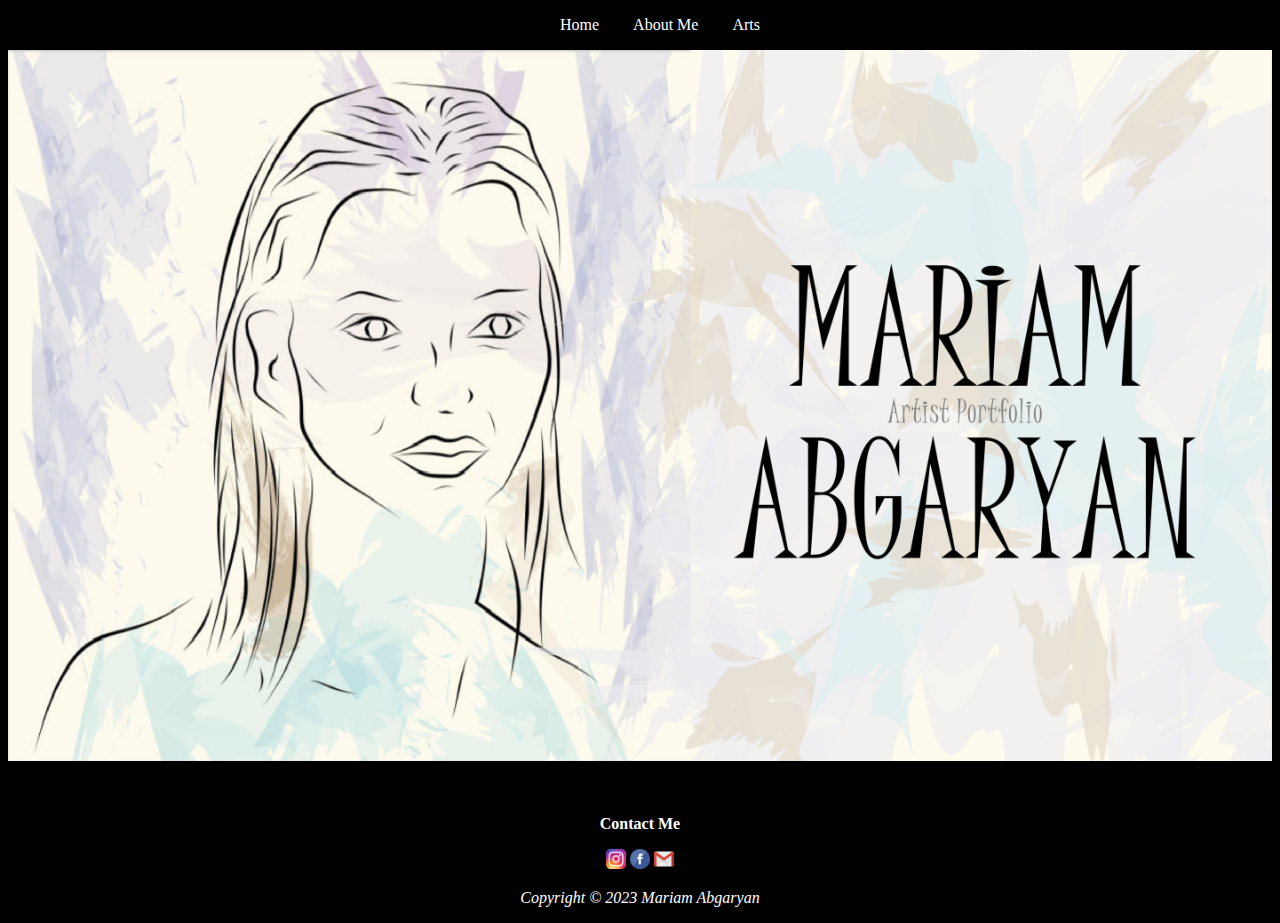
<file: index.html>
<!DOCTYPE html>
<html lang="en">
<head>
<title>Mariam Abgaryan</title>
<meta charset="utf-8">
<link href="main.css" rel="stylesheet" type="text/css" >
</head>
<body>
<div id="wrapper">
   <nav>
    <ul>
	 <li><a href="index.html">Home</a></li>
     <li><a href="aboutme.html">About Me</a></li>
	 <li><a href="arts.html">Arts</a></li>
	</ul> 
   </nav>
  
  
  <Main>
<img src="./images/mycover.png" alt="Portfolio Cover" class="pic">
  </Main>
  <footer>
  <p><strong>Contact Me</strong></p>
  <a href="https://instagram.com/mariamabgaryan_?igshid=YmMyMTA2M2Y="><img src="./images/instaicon.png" class="icon"></a> 
   <a href="https://www.facebook.com/profile.php?id=100009922595341&mibextid=LQQJ4d"><img src="./images/facebook.png" class="icon"></a>
   <a href="mailto:abgaryann.manan@gmail.com"><img src="./images/gmail-icon.png" class="icon" /></a>
   <p><em>Copyright &copy; 2023 Mariam Abgaryan</em></p>
   </footer>
   </div>
</body>
</html>
</file>
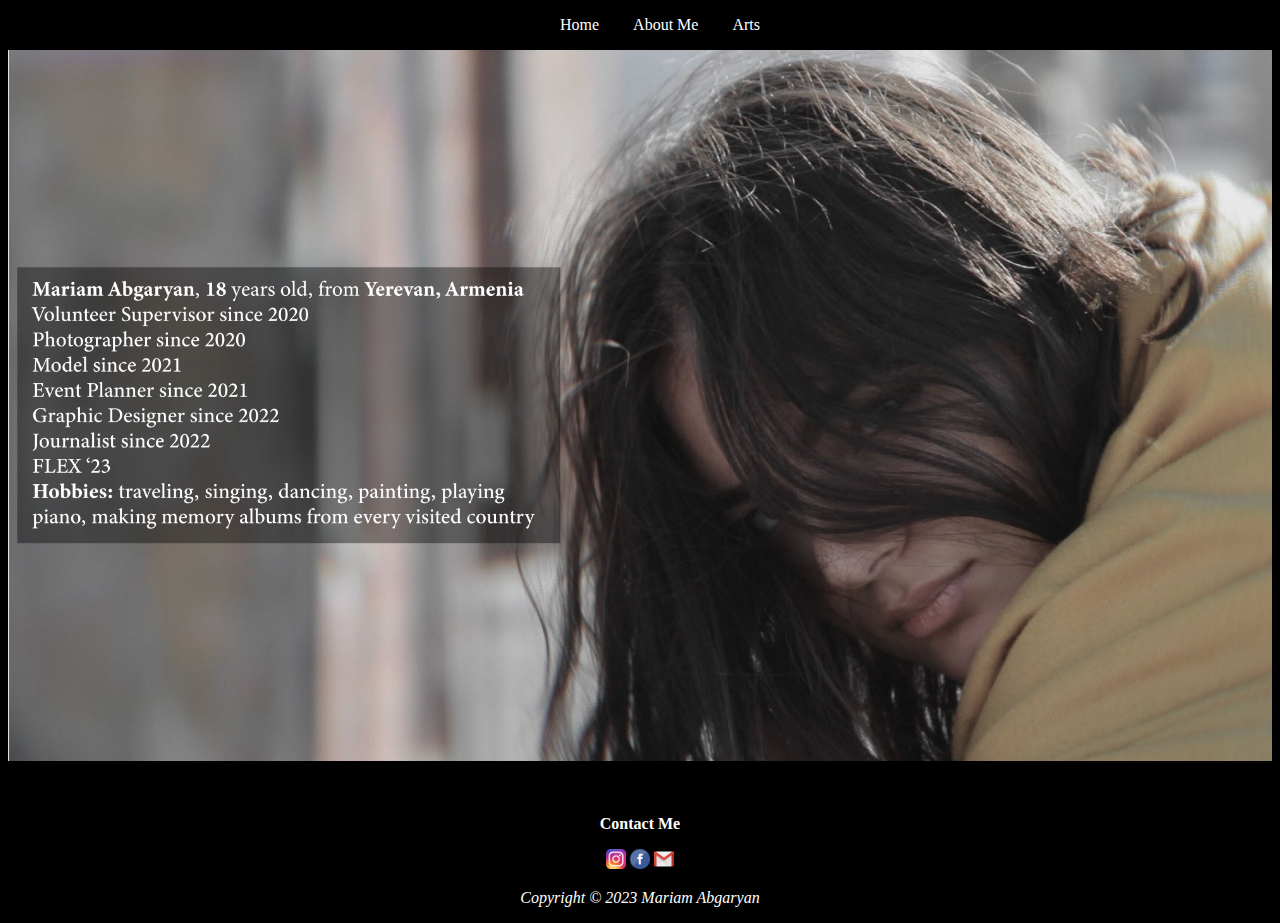
<file: aboutme.html>
<!DOCTYPE html>
<html lang="en">
<head>
<title>Mariam Abgaryan</title>
<meta charset="utf-8">
<link href="aboutme.css" rel="stylesheet" type="text/css" >
</head>
<body>
<div id="wrapper">
<nav>
    <ul>
	 <li><a href="index.html">Home</a></li>
     <li><a href="aboutme.html">About Me</a></li>
	 <li><a href="arts.html">Arts</a></li>
	</ul> 
   </nav>
<Main>
<img src="./images/aboutme-01.png" alt="About Mariam Abgaryan" class="pic" />
  </Main>
  <footer>
  <p><strong>Contact Me</strong></p>
  <a href="https://instagram.com/mariamabgaryan_?igshid=YmMyMTA2M2Y="><img src="./images/instaicon.png" class="icon" /></a> 
   <a href="https://www.facebook.com/profile.php?id=100009922595341&mibextid=LQQJ4d"><img src="./images/facebook.png" class="icon" /></a>
   <a href="mailto:abgaryann.manan@gmail.com"><img src="./images/gmail-icon.png" class="icon" /></a>
   <p><em>Copyright &copy; 2023 Mariam Abgaryan</em></p>
   </footer>

</div>
</body>
</html>
</file>
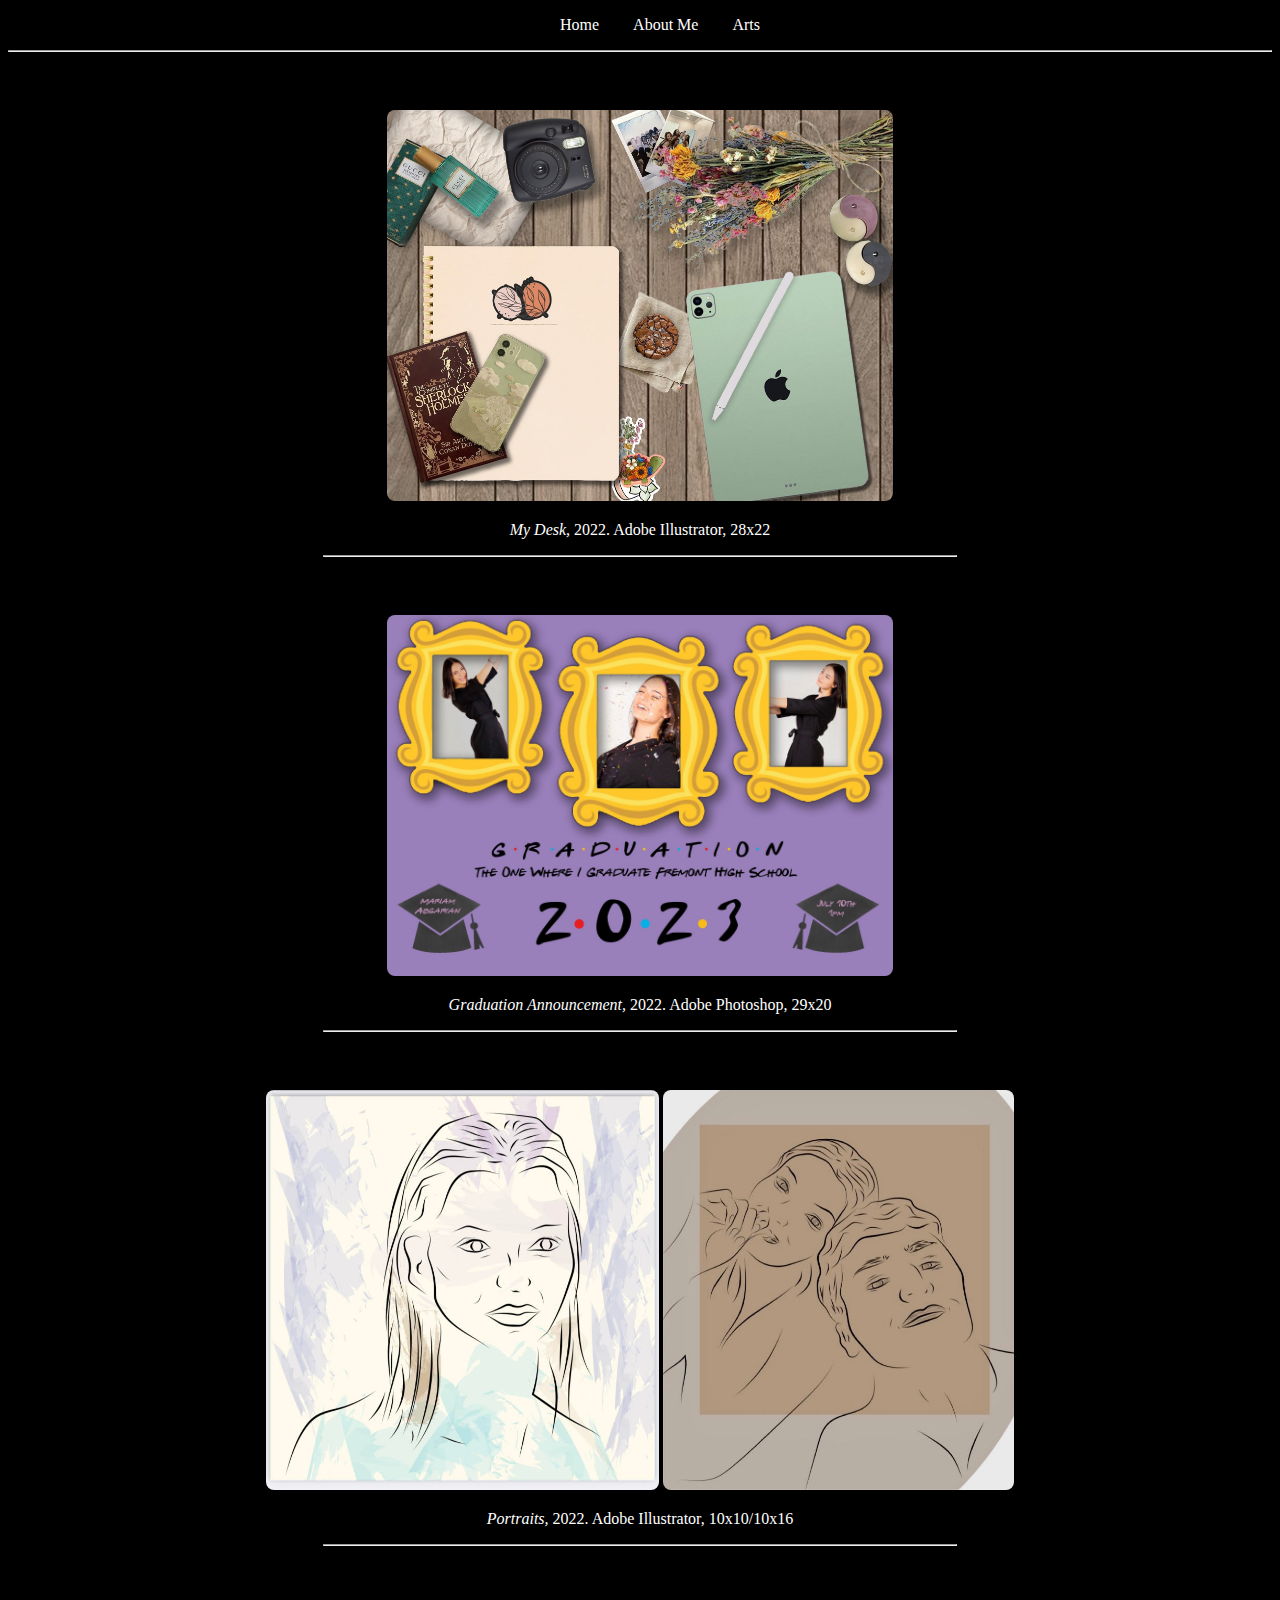
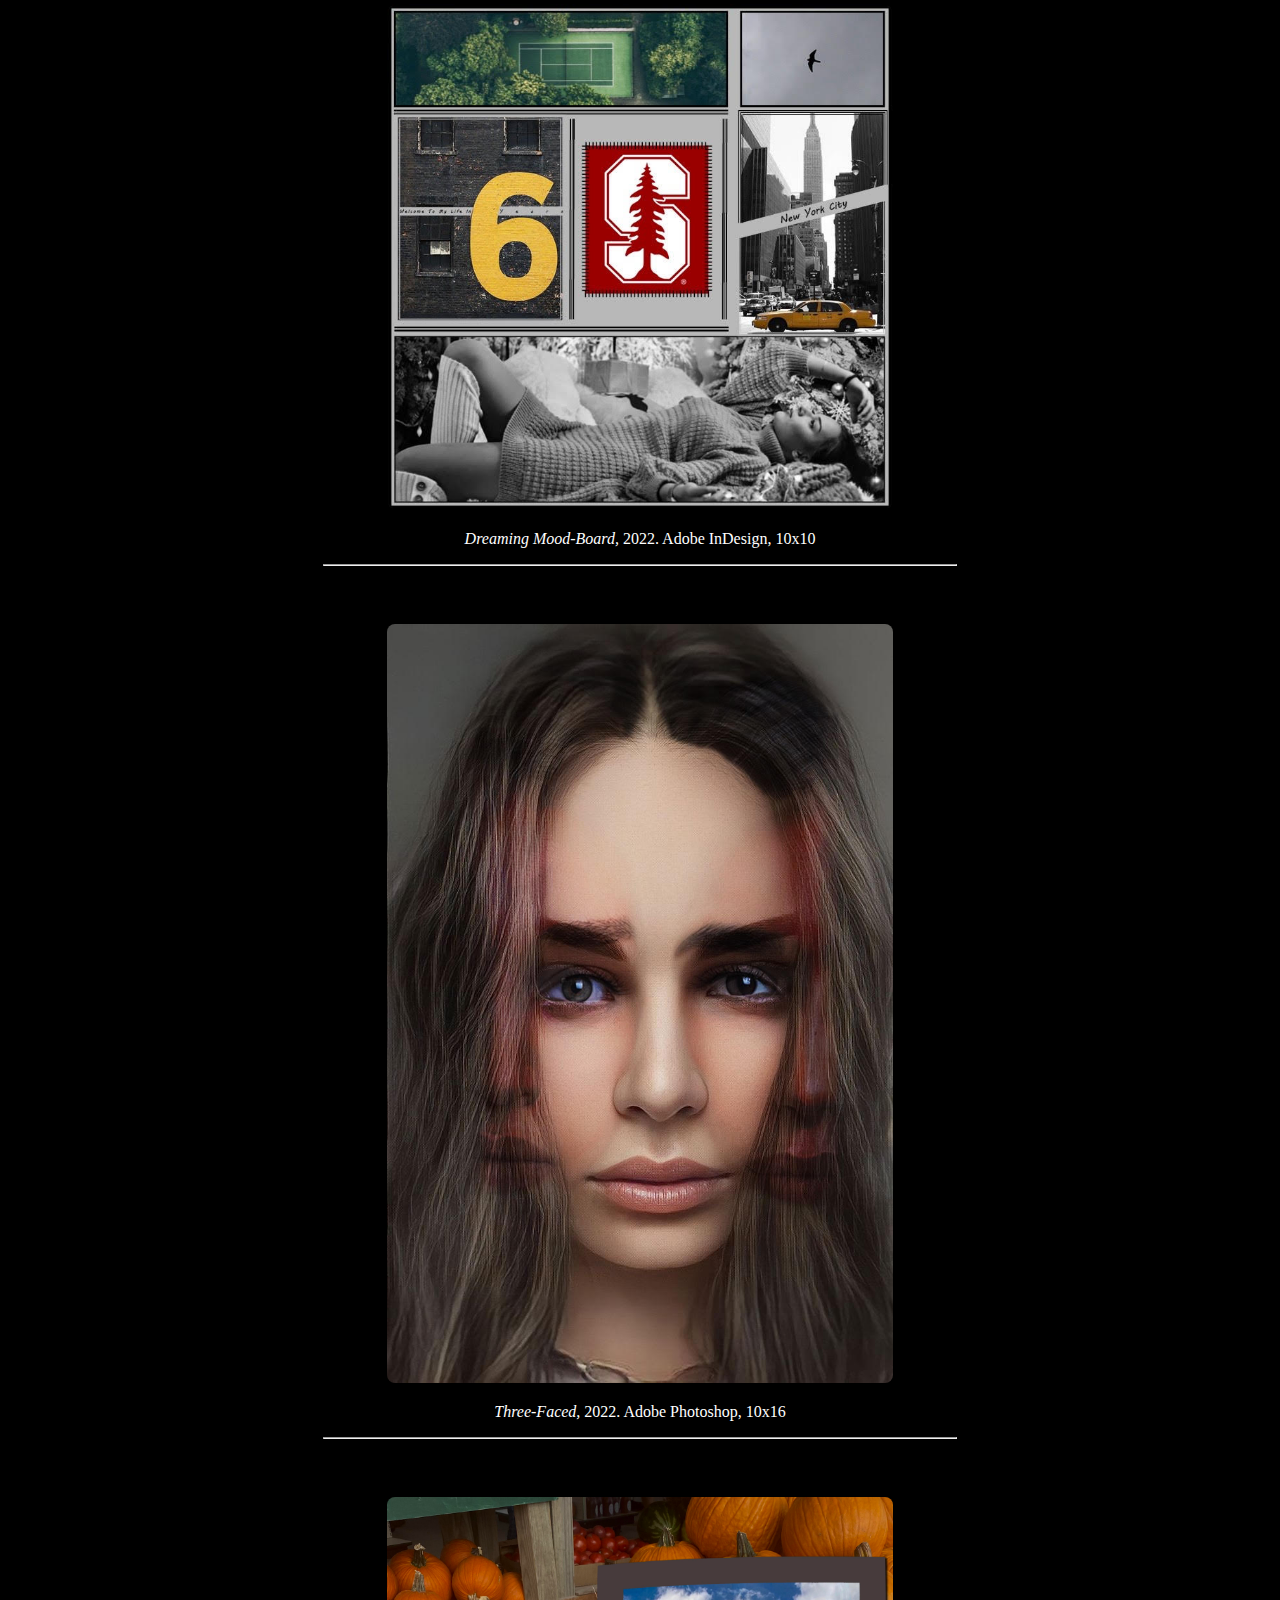
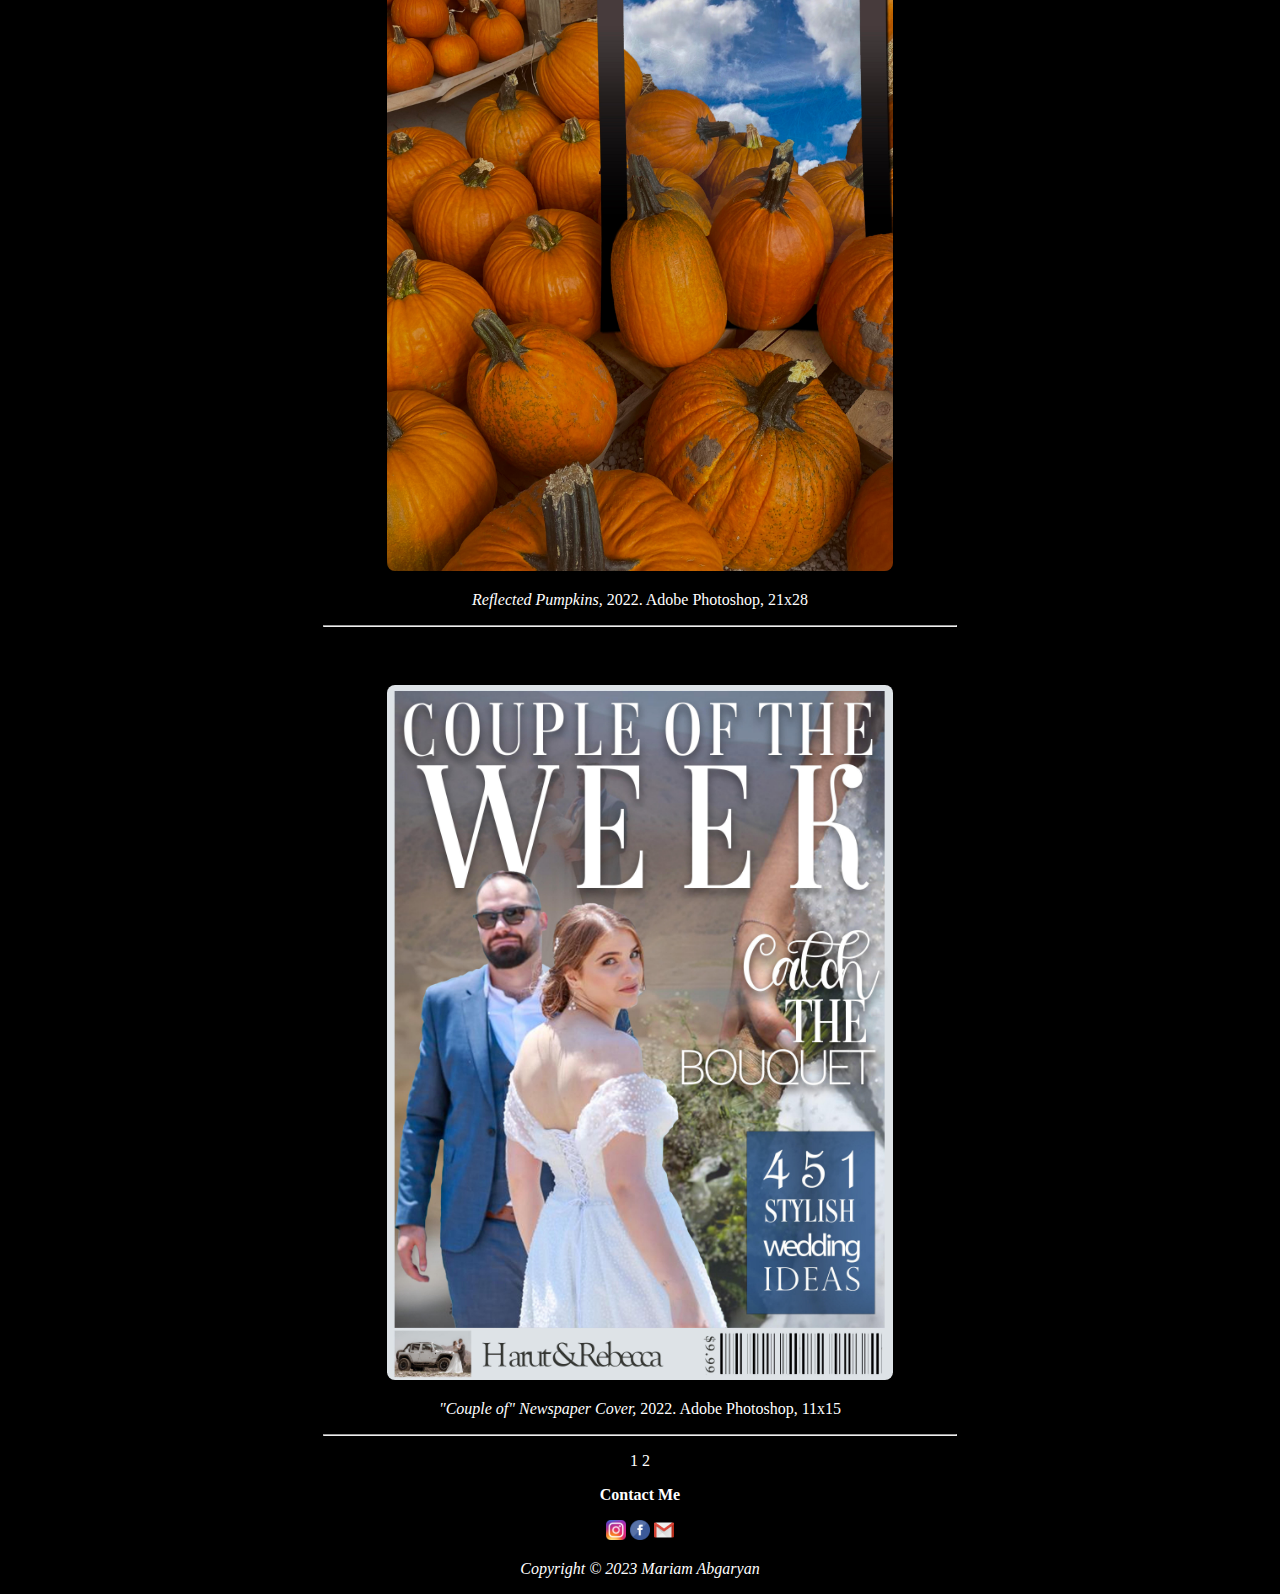
<file: arts.html>
<!DOCTYPE html>
<html lang="en">
<head>
<title>Mariam Abgaryan</title>
<meta charset="utf-8">
<link href="arts.css" rel="stylesheet" type="text/css" >
</head>
<body>
<div id="wrapper">
<nav>
    <ul>
	 <li><a href="index.html">Home</a></li>
     <li><a href="aboutme.html">About Me</a></li>
	 <li><a href="arts.html">Arts</a></li>
	</ul> 
   </nav>
   <hr>
   <main> 
   <center><img src="./images/mydesk.jpg" alt="My Desk" class="pic"></center>
   <p><em>My Desk,</em> 2022. Adobe Illustrator, 28x22</p>
   <hr>
   <center><img src="./images/graduationcard.jpg" alt="Graduation Announcement" class="pic"></center>
   <p><em>Graduation Announcement,</em> 2022. Adobe Photoshop, 29x20</p>
   <hr>
   <center><img src="./images/portrait2.jpg" alt="Portrait" class="portrait"> <img src="./images/portraitone.jpg" alt="Portrait" class="rub"></center>
   <p><em>Portraits,</em> 2022. Adobe Illustrator, 10x10/10x16</p>
   <hr>
   <center><img src="./images/moodboard.jpg" alt="Mood-Board" class="pic"></center>
   <p><em>Dreaming Mood-Board,</em> 2022. Adobe InDesign, 10x10</p>
   <hr>
   <center><img src="./images/threefaced.jpg" alt="Three-Faced" class="pic"></center>
   <p><em>Three-Faced,</em> 2022. Adobe Photoshop, 10x16</p>
   <hr>
   <center><img src="./images/pumpkin.jpg" alt="Reflected Pumpkins" class="pic"></center>
   <p><em>Reflected Pumpkins,</em> 2022. Adobe Photoshop, 21x28</p>
   <hr>
   <center><img src="./images/coupleof.jpg" alt="Newspaper Cover" class="pic"></center>
   <p><em>"Couple of" Newspaper Cover,</em> 2022. Adobe Photoshop, 11x15</p>
   <hr>
   <p><a href="arts.html">1</a> <a href="arts2.html">2</a></p>
   </main>
  <footer>
  <p><strong>Contact Me</strong></p>
  <a href="https://instagram.com/mariamabgaryan_?igshid=YmMyMTA2M2Y="><img src="./images/instaicon.png" class="icon"></a> 
   <a href="https://www.facebook.com/profile.php?id=100009922595341&mibextid=LQQJ4d"><img src="./images/facebook.png" class="icon"></a>
   <a href="mailto:abgaryann.manan@gmail.com"><img src="./images/gmail-icon.png" class="icon" /></a>
   <p><em>Copyright &copy; 2023 Mariam Abgaryan</em></p>
   </footer>
   </div>
</body>
</html>
</file>
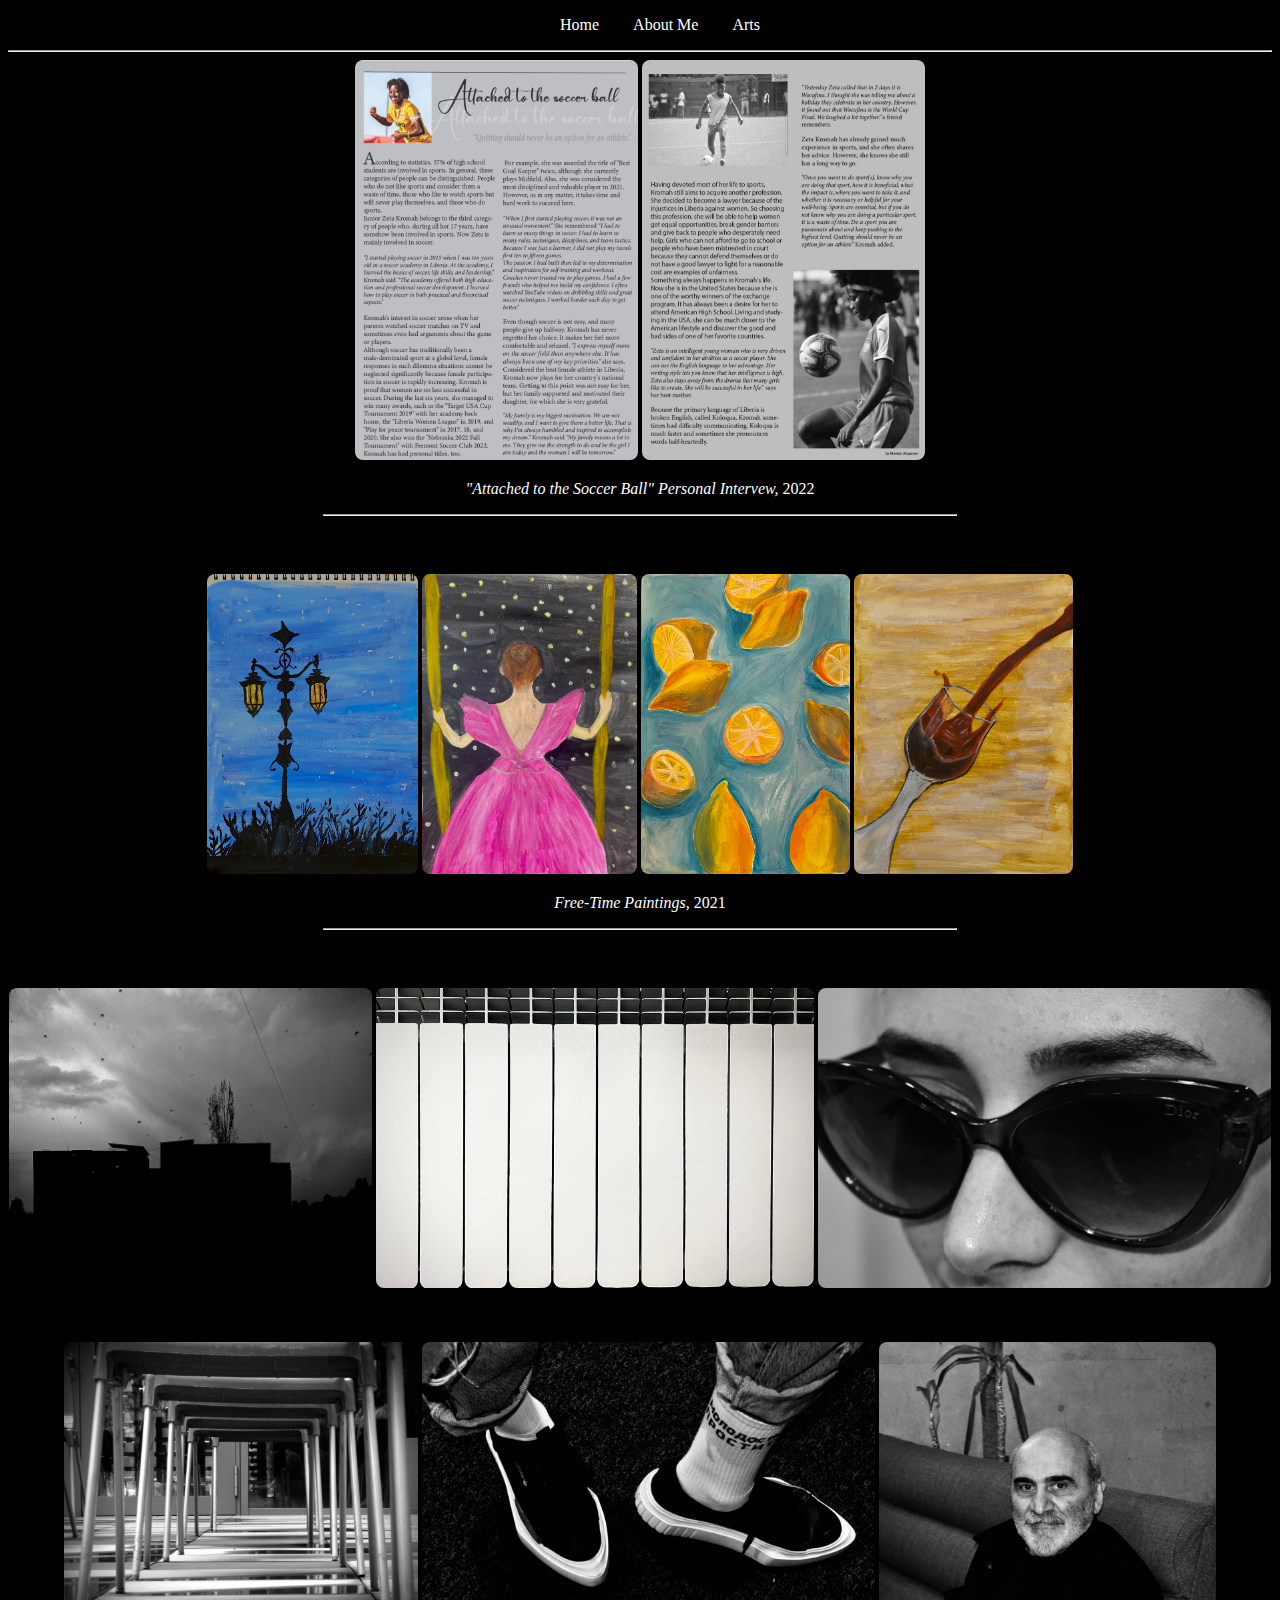
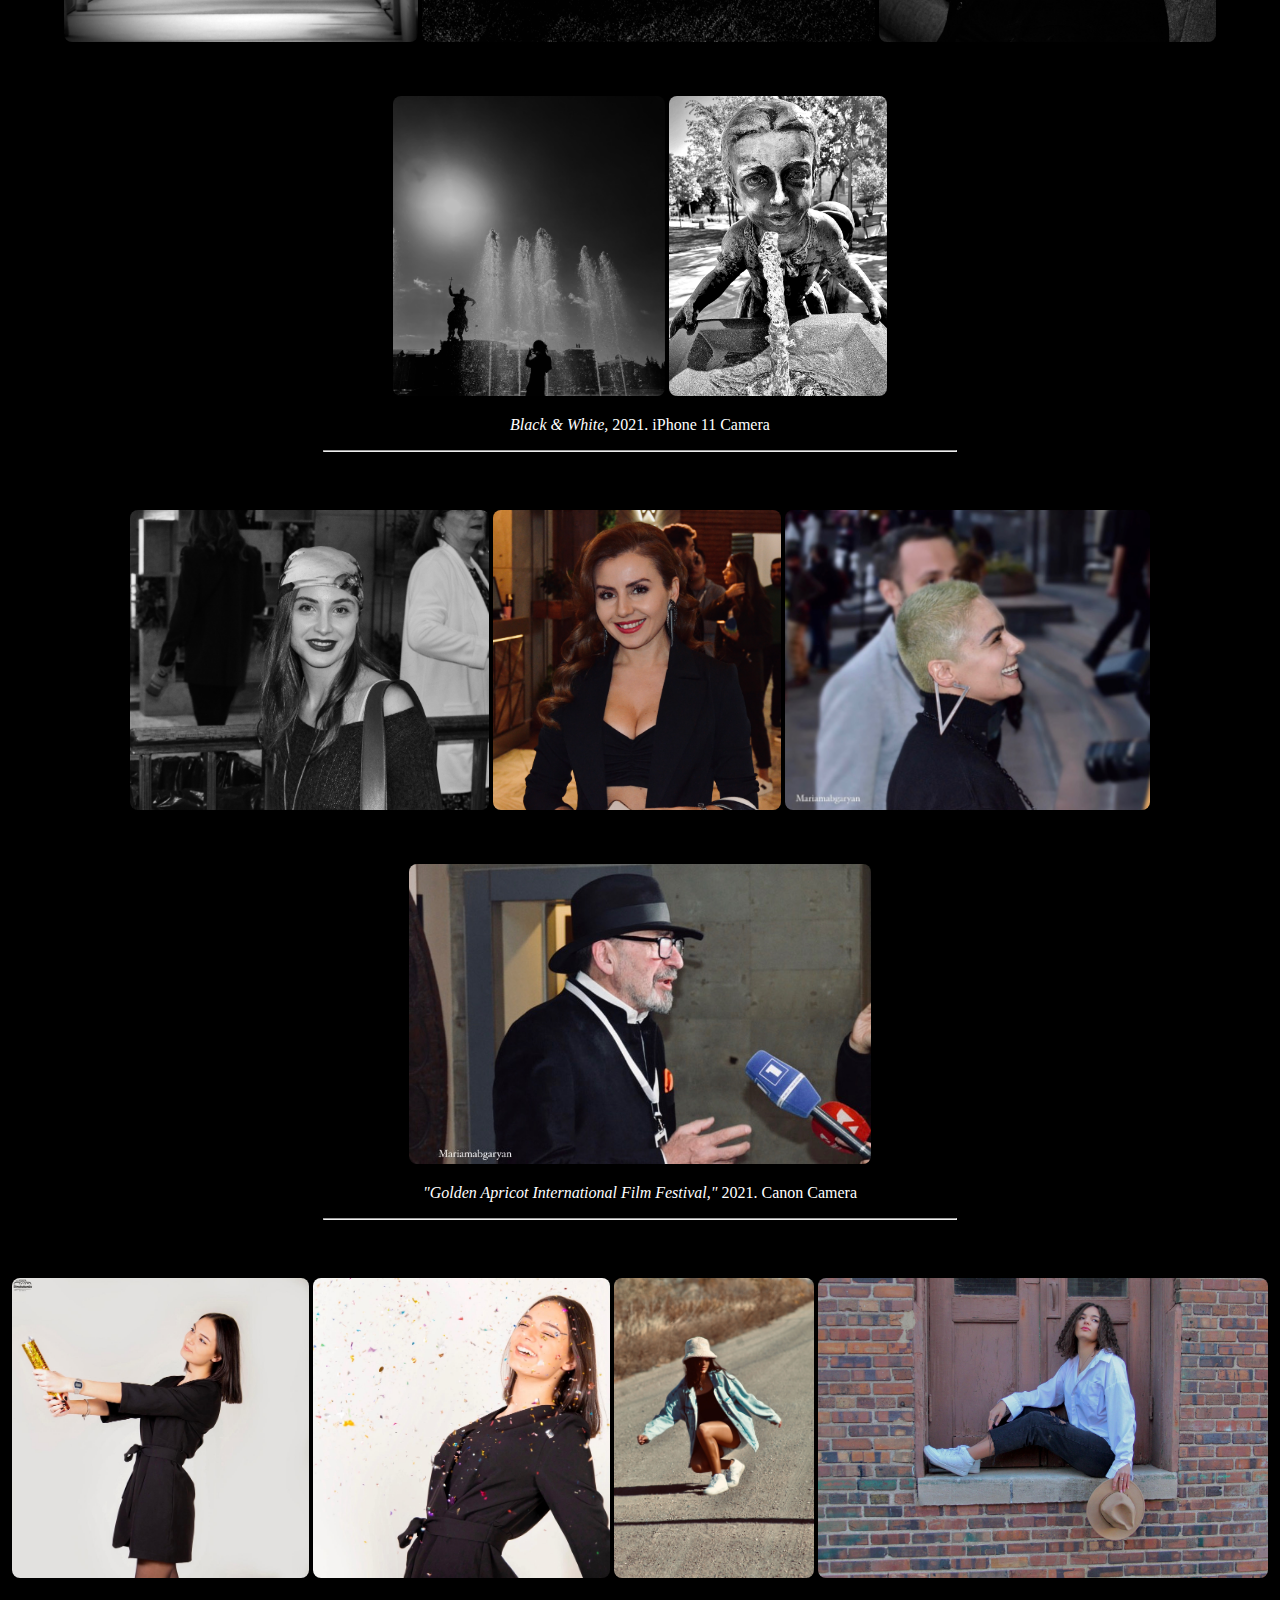
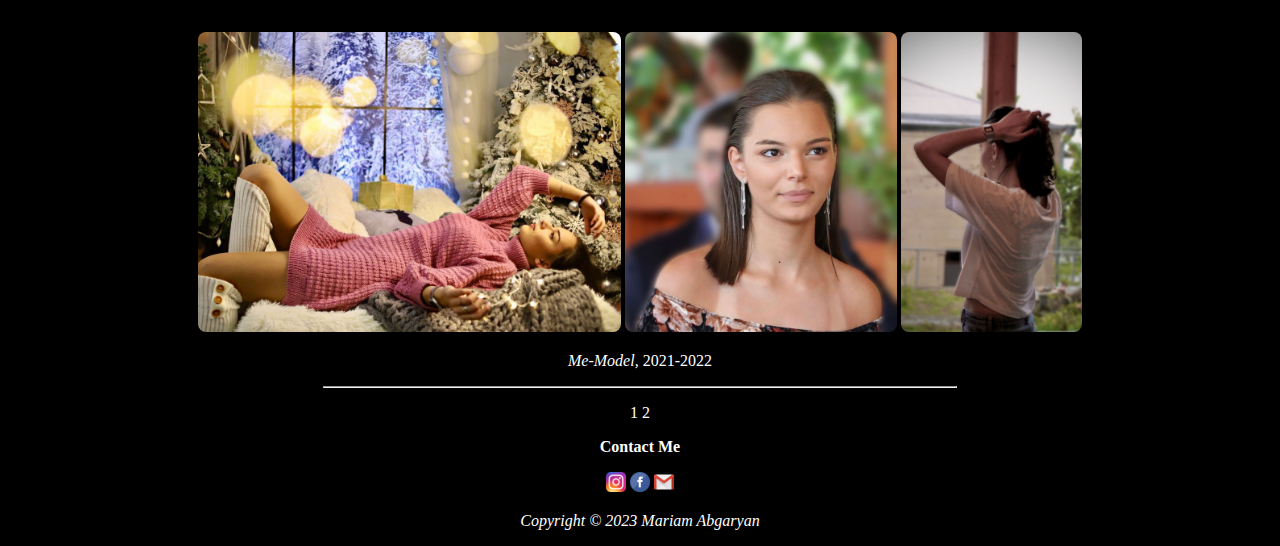
<file: arts2.html>
<!DOCTYPE html>
<html lang="en">
<head>
<title>Mariam Abgaryan</title>
<meta charset="utf-8">
<link href="arts.css" rel="stylesheet" type="text/css" >
</head>
<body>
<div id="wrapper">
<nav>
    <ul>
	 <li><a href="index.html">Home</a></li>
     <li><a href="aboutme.html">About Me</a></li>
	 <li><a href="arts.html">Arts</a></li>
	</ul> 
   </nav>
   <hr>
   
   <main>
   <center><img src="./images/inter1.jfif" alt="Interview" class="int"> <img src="./images/inter2.jfif" alt="Interview" class="inter"></center>
   <p><em>"Attached to the Soccer Ball" Personal Intervew,</em> 2022</p>
   <hr>
   <center><img src="./images/paint1.jpg" alt="Painting" class="p"> <img src="./images/paint2.jpg" alt="Painting" class="a"> <img src="./images/paint3.jpg" alt="Painting" class="p"> <img src="./images/paint4.jpg" alt="Painting" class="a"></center>
   <p><em>Free-Time Paintings,</em> 2021</p>
   <hr>
<center><img src="./images/bw1.jpg" alt="Photo" class="p"> <img src="./images/bw2.jpg" alt="Photo" class="a"> <img src="./images/bw4.jpg" alt="Photo" class="p"></center> <center><img src="./images/bw5.jpg" alt="Photo" class="a"> <img src="./images/bw6.jpg" alt="Photo" class="p"> <img src="./images/bw7.jpg" alt="Photo" class="a"></center> <center><img src="./images/bw8.jpg" alt="Photo" class="p"> <img src="./images/bw9.jpg" alt="Photo" class="a"></center>  
   <p><em>Black & White,</em> 2021. iPhone 11 Camera</p>
   <hr>
   <center><img src="./images/news1.jpg" alt="Photo" class="p"> <img src="./images/news2.jpg" alt="Photo" class="a"> <img src="./images/news4.JPG" alt="Photo" class="p"> <img src="./images/news5.JPG" alt="Photo" class="a"></center>   
   <p><em>"Golden Apricot International Film Festival,"</em> 2021. Canon Camera</p>
   <hr>
   <center><img src="./images/mebd.jpg" alt="Photo" class="p"> <img src="./images/mebd2.jpg" alt="Photo" class="a"> <img src="./images/meblue.jpg" alt="Photo" class="p"> <img src="./images/mecurly.jpg" alt="Photo" class="a"></center> <center><img src="./images/mepink.jpg" alt="Photo" class="p"> <img src="./images/meportrait.jpg" alt="Photo" class="a"> <img src="./images/merain.jpg" alt="Photo" class="p"></center>
   <p><em>Me-Model,</em> 2021-2022</p>
   <hr>
   <p><a href="arts.html">1</a> <a href="arts2.html">2</a></p>
   </main>
   <footer>
  <p><strong>Contact Me</strong></p>
  <a href="https://instagram.com/mariamabgaryan_?igshid=YmMyMTA2M2Y="><img src="./images/instaicon.png" class="icon"></a> 
   <a href="https://www.facebook.com/profile.php?id=100009922595341&mibextid=LQQJ4d"><img src="./images/facebook.png" class="icon"></a>
   <a href="mailto:abgaryann.manan@gmail.com"><img src="./images/gmail-icon.png" class="icon" /></a>
   <p><em>Copyright &copy; 2023 Mariam Abgaryan</em></p>
   </footer>
    </div>
</body>
</html>
</file>
<file: main.css>
.pic {width: 100%; height: auto; }
nav {text-align: center; font-family: broadway;}
NAV UL {list-style: none;}
NAV A:link {color: #FFFFFF; text-decoration: none;}
NAV A:visited { color: #EBDEF0; text-decoration: none;}
NAV LI {display: inline; padding: 15px; }
body {background-color: #000000; }
footer {color: #FFFFFF; text-align: center; margin-top: 50px; }
footer a:link {color: #FFFFFF; }
footer a:visited  {color: #EBDEF0;}
.icon {height: 20px; width: auto; }
</file>
<file: aboutme.css>
.pic {width: 100%; height: auto; }
nav {text-align: center; font-family: broadway; }
NAV UL {list-style: none;}
NAV A:link {color: #FFFFFF; text-decoration: none;}
NAV A:visited { color: #EBDEF0; text-decoration: none;}
NAV LI {display: inline; padding: 15px; }
body {background-color: #000000; }
footer {color: #FFFFFF; text-align: center; margin-top: 50px; }
footer a:link {color: #FFFFFF; }
footer a:visited  {color: #EBDEF0;}
.icon {height: 20px; width: auto; }
</file>
<file: arts.css>
nav {text-align: center; font-family: broadway; }
NAV UL {list-style: none;}
NAV A:link {color: #FFFFFF; text-decoration: none;}
NAV A:visited { color: #EBDEF0; text-decoration: none;}
NAV LI {display: inline; padding: 15px; }
body {background-color: #000000; }
.pic {width: 40%; height: auto; margin-left: auto; margin-right: auto; margin-top: 50px; border-radius: 8px;}
p {color: #FFFFFF; text-align: center;}
main hr {width: 50%; }
.portrait {Height: 400px; width: auto; margin-left: auto; margin-right: auto; border-radius: 8px; margin-top: 50px; }
.rub {height: 400px; width: auto; margin-right: auto; margin-left: auto; border-radius: 8px; margin-top: 50px; }
P A:Link {color: #FFFFFF; text-decoration: none; }
P A:visited { color: #EBDEF0; text-decoration: none;}
.int {Height: 400px; width: auto; margin-left: auto; margin-right: auto; border-radius: 8px; }
.inter {Height: 400px; width: auto; margin-left: auto; margin-right: auto; border-radius: 8px; }
.p {Height: 300px; width: auto;  border-radius: 8px; }
.a  {Height: 300px; width: auto; margin-top: 50px; border-radius: 8px; }
footer {color: #FFFFFF; text-align: center; }
footer a:link {color: #FFFFFF; }
footer a:visited  {color: #EBDEF0;}
.icon {height: 20px; width: auto; }
</file>
